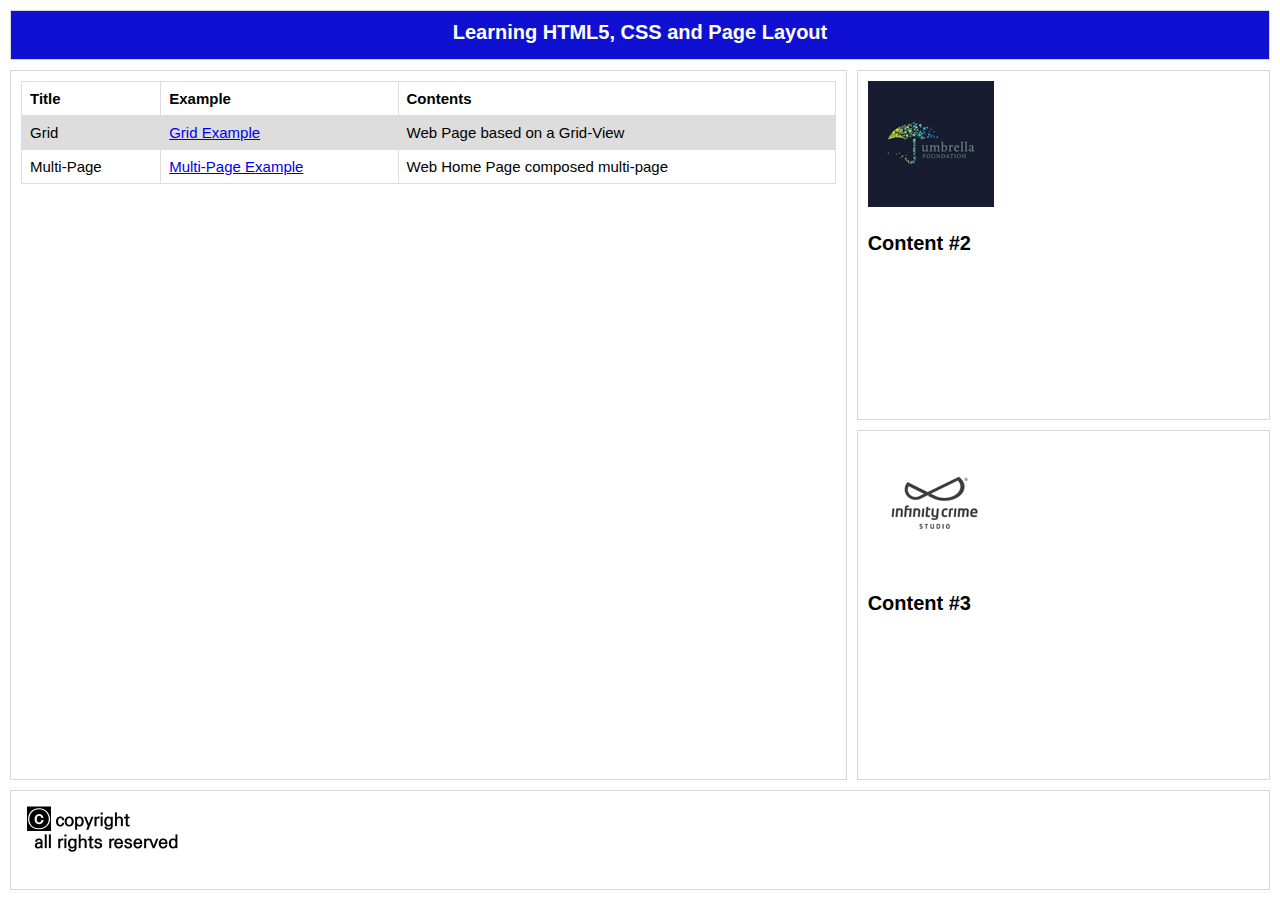
<file: index.html>
<!DOCTYPE html>
<html lang="en">
<head>
    <meta charset="UTF-8">
    <meta http-equiv="X-UA-Compatible" content="IE=edge">
    <meta name="viewport" content="width=device-width, initial-scale=1.0">
    <link rel="shortcut icon" href="../assets/favicon.ico">
    <title>Learning HTML & CSS</title>
    <style>
        body {
            margin: 0;
        }
        .container {
            width: 100vw;
            height: 100vh;

            font-family: 'Quicksand', sans-serif;
            font-weight: bold;
            font-size: 20px;

            display: grid;
            /* grid-template-columns: repeat(3, 1fr);
            grid-template-rows: 50px 1fr 1fr 100px; */
            grid-template: 50px 1fr 1fr 100px / repeat(3, 1fr);

            gap: 10px;
            padding: 10px;
            box-sizing: border-box;
        }
        .container div {
            padding: 10px;
            border: 1px solid rgb(219, 216, 216);
        }
        .header {
            grid-column-start: 1;
            grid-column-end: 4;
            background-color: rgb(16, 16, 211);
            color: white;
            text-align: center;
        }

        .content-large {
            grid-row-start: 2;
            grid-row-end: span 2;
            grid-column-start: 1;
            grid-column-end: 3;
        }
        .content-large p {
            font-weight: normal;  
            font-size: 15px;
            background-color: rgb(226, 222, 222);
        }

        table {
            font-family: arial, sans-serif;
            border-collapse: collapse;
            width: 100%;
            font-weight: normal;  
            font-size: 15px;
            }
        td, th {
            border: 1px solid #dddddd;
            text-align: left;
            padding: 8px;
            }

        tr:nth-child(even) {
            background-color: #dddddd;
            }

        .footer {
            grid-column: 1 / span 3;
        }
        .footer img {
            width: 163px;
            height: 55px;
            vertical-align: middle;
        }
    </style>
</head>
<body>
    <div class="container">
        <div class="header">Learning  HTML5, CSS and Page Layout
        </div>
        <div class="content-large">
            <table>
                <tr>
                  <th>Title</th>
                  <th>Example</th>
                  <th>Contents</th>
                </tr>
                <tr>
                  <td>Grid</td>
                  <td><a href="/layout/grid_layout.html">Grid Example</a></td>
                  <td>Web Page based on a Grid-View</td>
                </tr>
                <td>Multi-Page</td>
                <td><a href="/multi-page/home.html">Multi-Page Example</a></td>
                <td>Web Home Page composed multi-page</td>
              </tr>
            </table>
        </div>
        <div class="content-small">
            <img src="../images/2.gif" alt="image #1">
            <p>Content #2</p>
        </div>
        <div class="content-small">
            <img src="../images/5.gif" alt="image #2">
            <p>Content #3</p>
        </div>
        <div class="footer"> 
            <img src="../images/copyright.png" alt="copyright">    
        </div>
    </div>
</body>
</html>
</file>
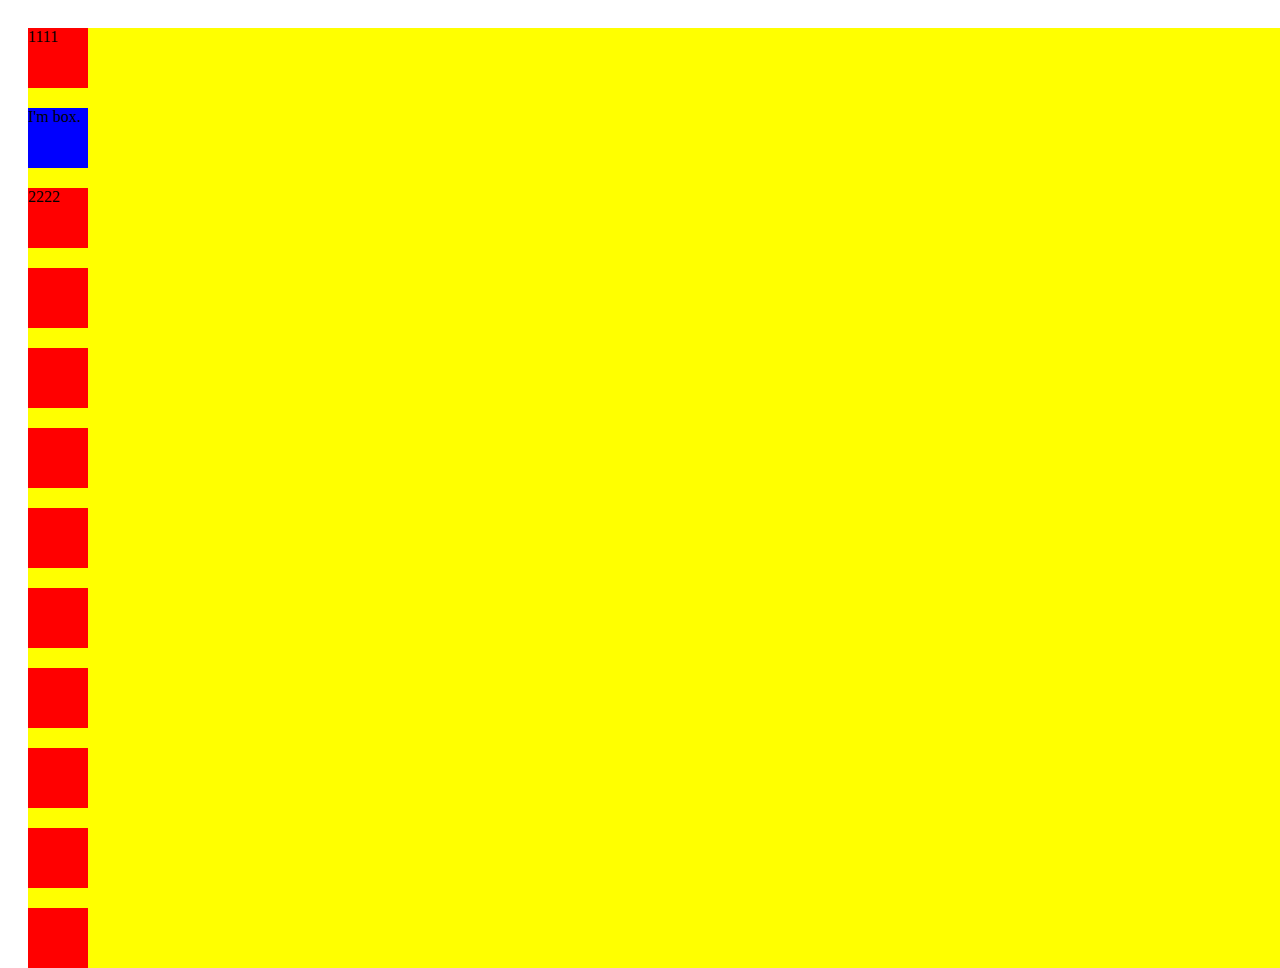
<file: box_model/position_test.html>
<!DOCTYPE html>
<html lang="en">
<head>
    <meta charset="UTF-8">
    <meta http-equiv="X-UA-Compatible" content="IE=edge">
    <meta name="viewport" content="width=device-width, initial-scale=1.0">
    <title>Position Test</title>
    <style>
        div {
            width: 60px;
            height: 60px;
            margin-bottom: 20px;
            background: red;
        }
        .container {
            background: yellow;
            left: 20px;
            top: 20px;
            position: relative;
        }
        .box {
            background: blue;
            left: 20px;
            top: 20px;
            position: sticky;
        }
    </style>
</head>
<body>
    <article class="container">
        <div>1111</div>
        <div class="box">I'm box.</div>
        <div>2222</div>
        <div></div>
        <div></div>
        <div></div>
        <div></div>
        <div></div>
        <div></div>
        <div></div>
        <div></div>
        <div></div>
    </article>
</body>
</html>
</file>
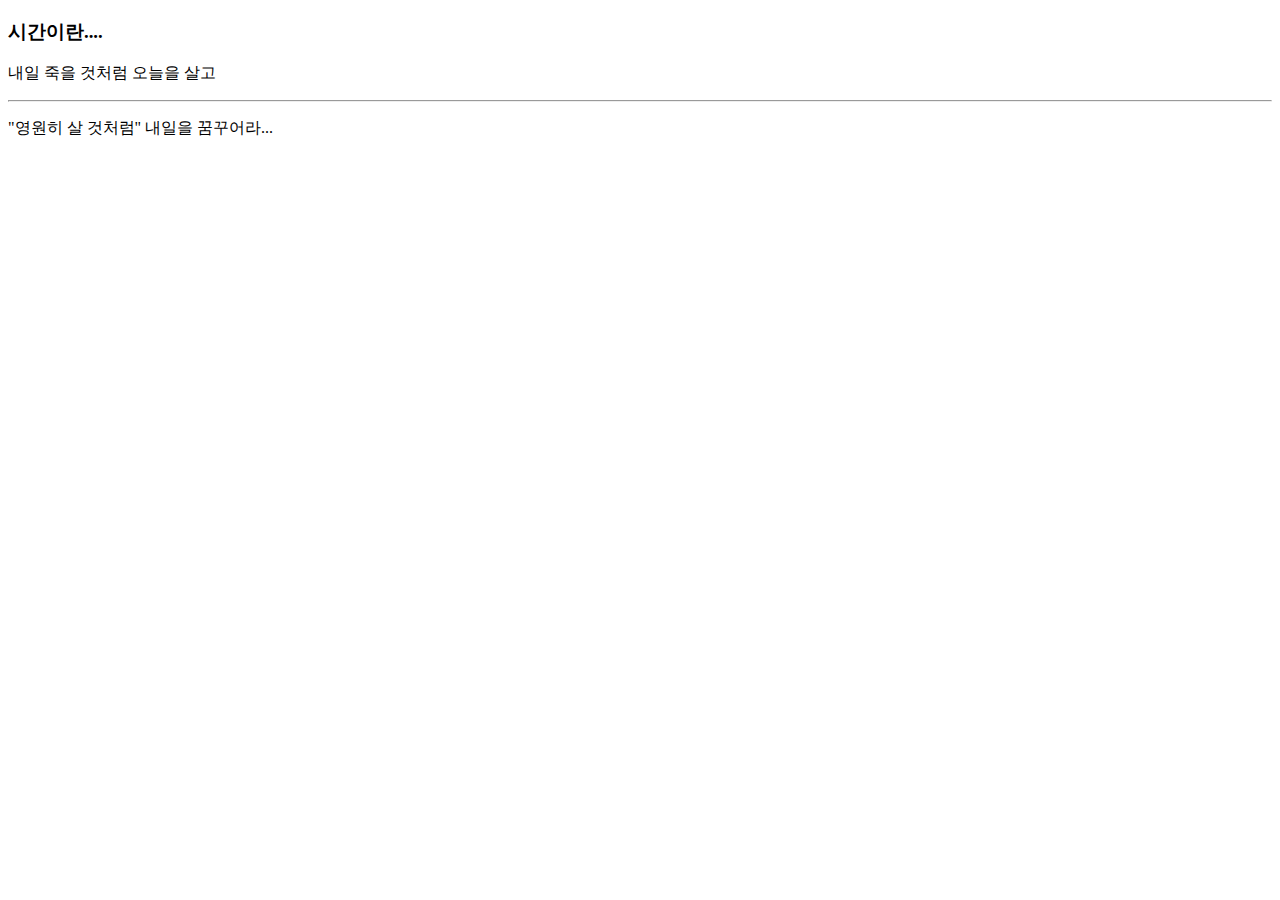
<file: box_model/test01.html>
<!DOCTYPE html>
<html lang="en">
<head>
    <meta charset="UTF-8">
    <meta http-equiv="X-UA-Compatible" content="IE=edge">
    <meta name="viewport" content="width=device-width, initial-scale=1.0">
    <title>Document</title>
</head>
<body>
    <h3>시간이란....</h3>
    <p>내일 죽을 것처럼 오늘을 살고</p>
    <hr>
    <p>"영원히 살 것처럼"
        <span>내일을 꿈꾸어라...</span>
    </p>
</body>
</html>
</file>
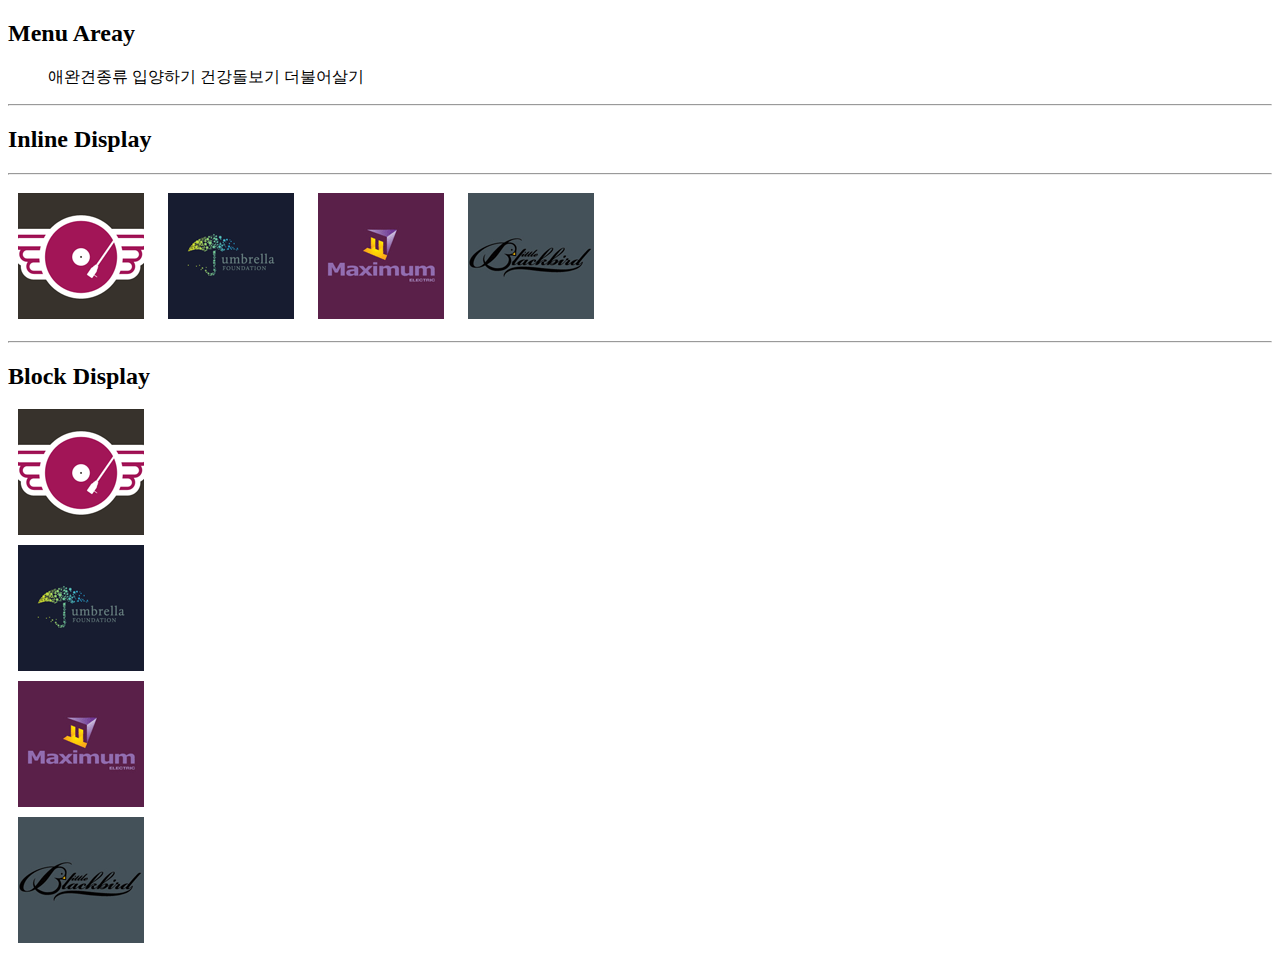
<file: box_model/test02.html>
<!DOCTYPE html>
<html lang="en">
<head>
    <meta charset="UTF-8">
    <meta http-equiv="X-UA-Compatible" content="IE=edge">
    <meta name="viewport" content="width=device-width, initial-scale=1.0">
    <title>Document</title>
    <style>
        #inline img {
            margin: 10px;
        }
        #block img {
            display: block;
            margin: 10px;
        }
        nav ul {
            list-style-type: none;
        }
        nav ul li {
            display: inline;
        }
        nav ul li a {
            color: black;
            text-decoration: none;
        }
    </style>
</head>
<body>
    <h2>Menu Areay</h2>
    <nav>
        <ul>
            <li>
                <a href="#">애완견종류</a>
            </li>
            <li>
                <a href="#">입양하기</a>
            </li>
            <li>
                <a href="#">건강돌보기</a>
            </li>
            <li>
                <a href="#">더불어살기</a>
            </li>
        </ul>
    </nav>
    <hr>
    <h2>Inline Display</h2>
    <hr>
    <div id="inline">
        <img src="../images/1.gif">
        <img src="../images/2.gif">
        <img src="../images/3.gif">
        <img src="../images/4.gif">
    </div>
    <hr>
    <h2>Block Display</h2>
    <div id="block">
        <img src="../images/1.gif">
        <img src="../images/2.gif">
        <img src="../images/3.gif">
        <img src="../images/4.gif">
    </div>
</body>
</html>
</file>
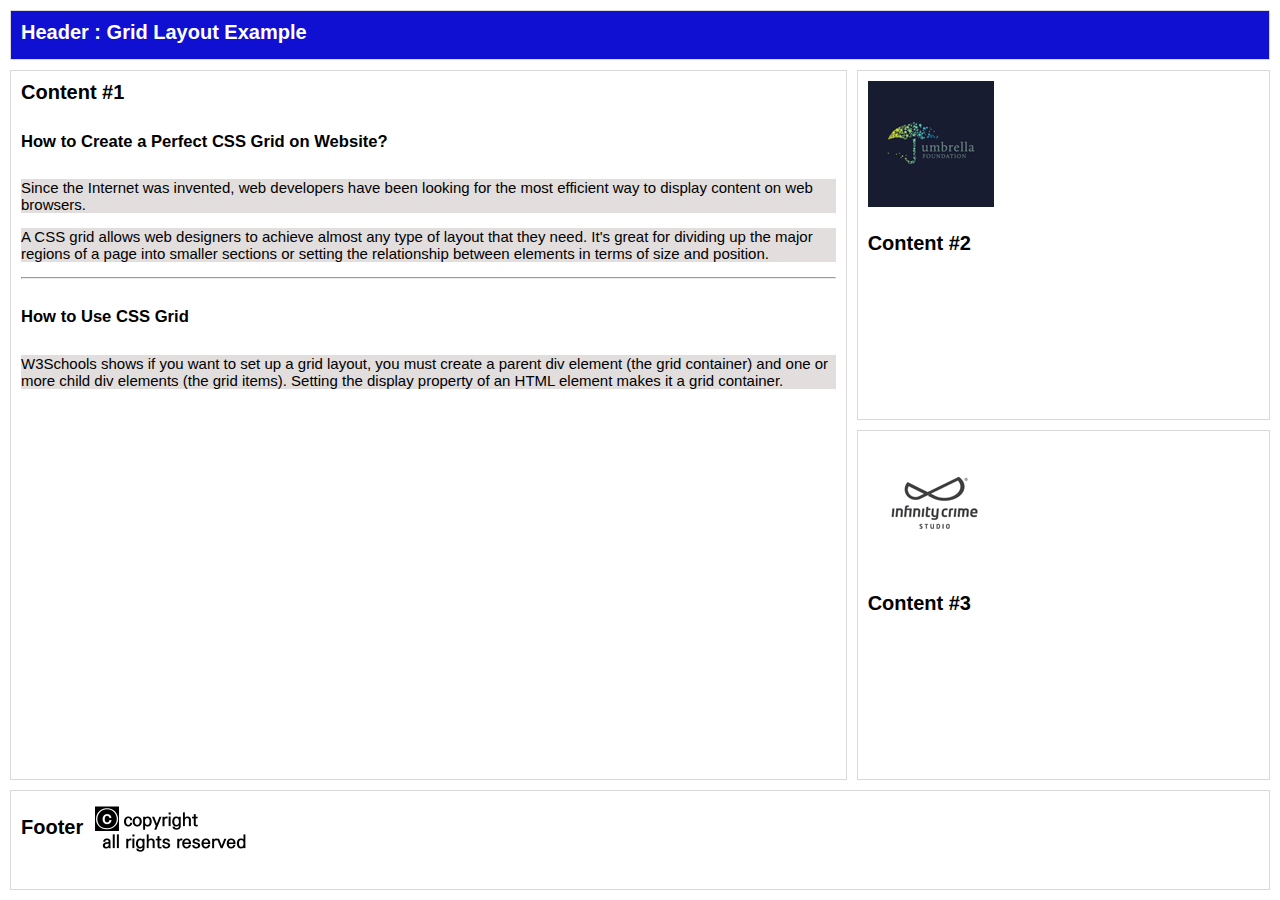
<file: layout/grid_layout.html>
<!DOCTYPE html>
<html lang="en">
<head>
    <meta charset="UTF-8">
    <meta http-equiv="X-UA-Compatible" content="IE=edge">
    <meta name="viewport" content="width=device-width, initial-scale=1.0">
    <link rel="shortcut icon" href="../assets/favicon.ico">
    <title>Grid Layout</title>
    <style>
        body {
            margin: 0;
        }
        .container {
            width: 100vw;
            height: 100vh;

            font-family: 'Quicksand', sans-serif;
            font-weight: bold;
            font-size: 20px;

            display: grid;
            /* grid-template-columns: repeat(3, 1fr);
            grid-template-rows: 50px 1fr 1fr 100px; */
            grid-template: 50px 1fr 1fr 100px / repeat(3, 1fr);

            gap: 10px;
            padding: 10px;
            box-sizing: border-box;
        }
        .container div {
            padding: 10px;
            border: 1px solid rgb(219, 216, 216);
        }
        .header {
            grid-column-start: 1;
            grid-column-end: 4;
            background-color: rgb(16, 16, 211);
            color: white;
        }

        .content-large {
            grid-row-start: 2;
            grid-row-end: span 2;
            grid-column-start: 1;
            grid-column-end: 3;
        }
        .content-large p {
            font-weight: normal;  
            font-size: 15px;
            background-color: rgb(226, 222, 222);
        }
        .footer {
            grid-column: 1 / span 3;
        }
        .footer img {
            width: 163px;
            height: 55px;
            vertical-align: middle;
        }
    </style>
</head>
<body>
    <div class="container">
        <div class="header">Header : Grid Layout Example
        </div>
        <div class="content-large">Content #1
            <h5>How to Create a Perfect CSS Grid on Website?</h5>
            <p> 
                Since the Internet was invented, web developers have been looking for 
                the most efficient way to display content on web browsers. 
            </p>
            <p>A CSS grid allows web designers to achieve almost any type of layout that 
                they need. It's great for dividing up the major regions of a page into 
                smaller sections or setting the relationship between elements in terms of size 
                and position.
            </p>
            <hr>
            <h5>How to Use CSS Grid</h5>
            <p>
                W3Schools shows if you want to set up a grid layout, you must create a parent 
                div element (the grid container) and one or more child div elements (the grid items).

                Setting the display property of an HTML element makes it a grid container.
            </p>
        </div>
        <div class="content-small">
            <img src="../images/2.gif" alt="image #1">
            <p>Content #2</p>
        </div>
        <div class="content-small">
            <img src="../images/5.gif" alt="image #2">
            <p>Content #3</p>
        </div>
        <div class="footer">Footer 
            <img src="../images/copyright.png" alt="copyright">    
        </div>
    </div>
</body>
</html>
</file>
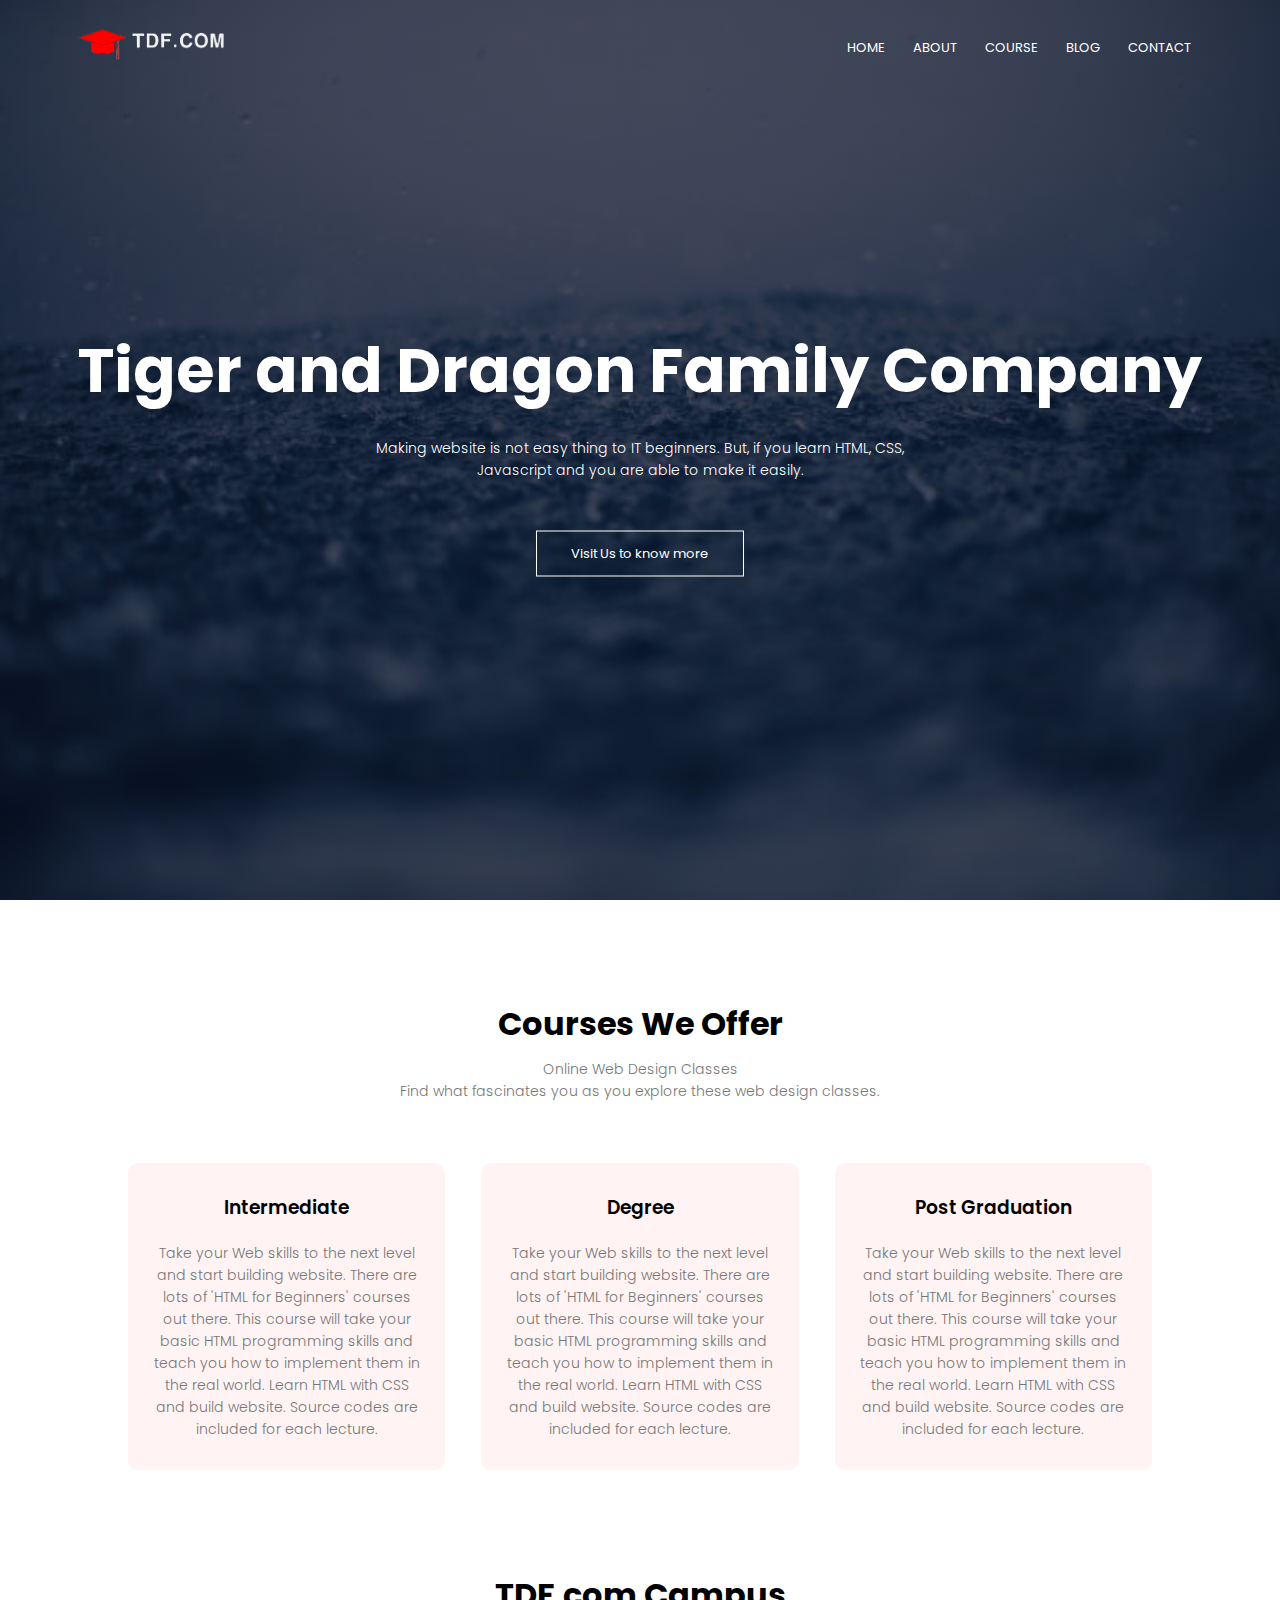
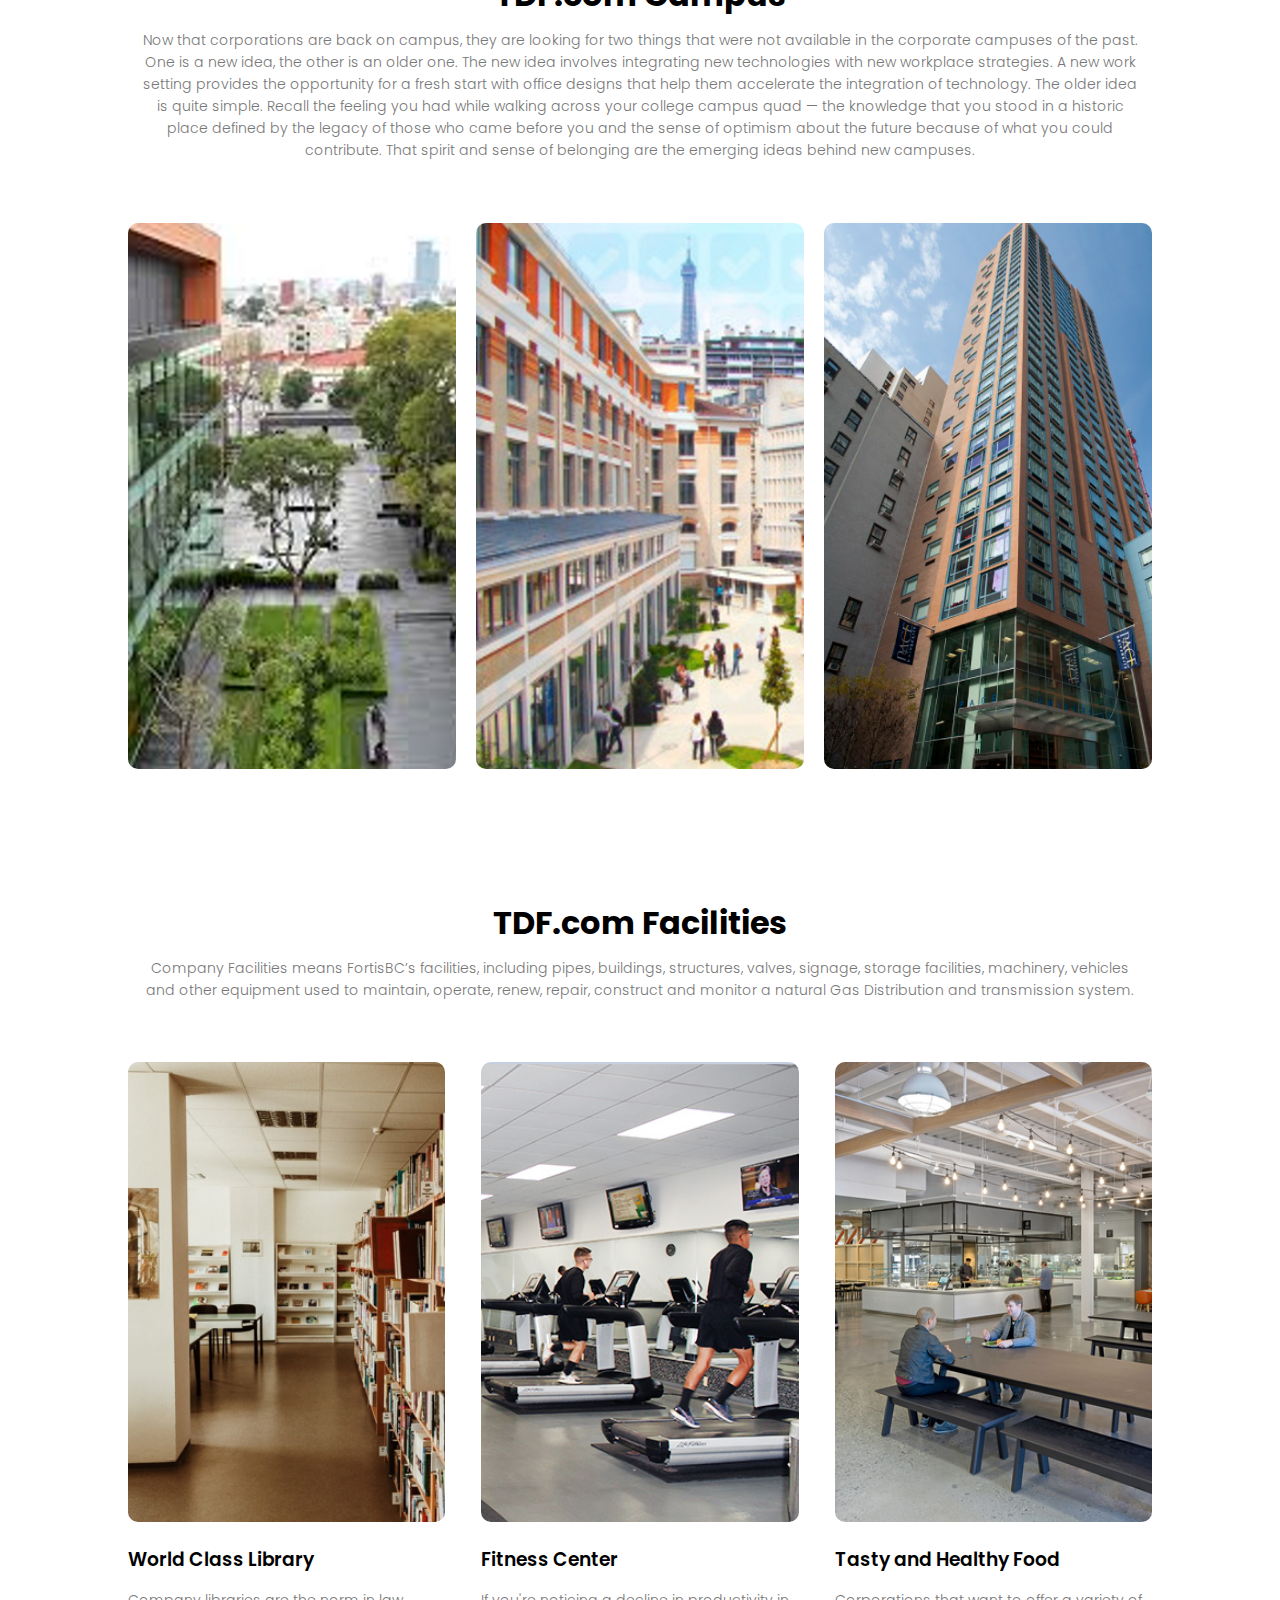
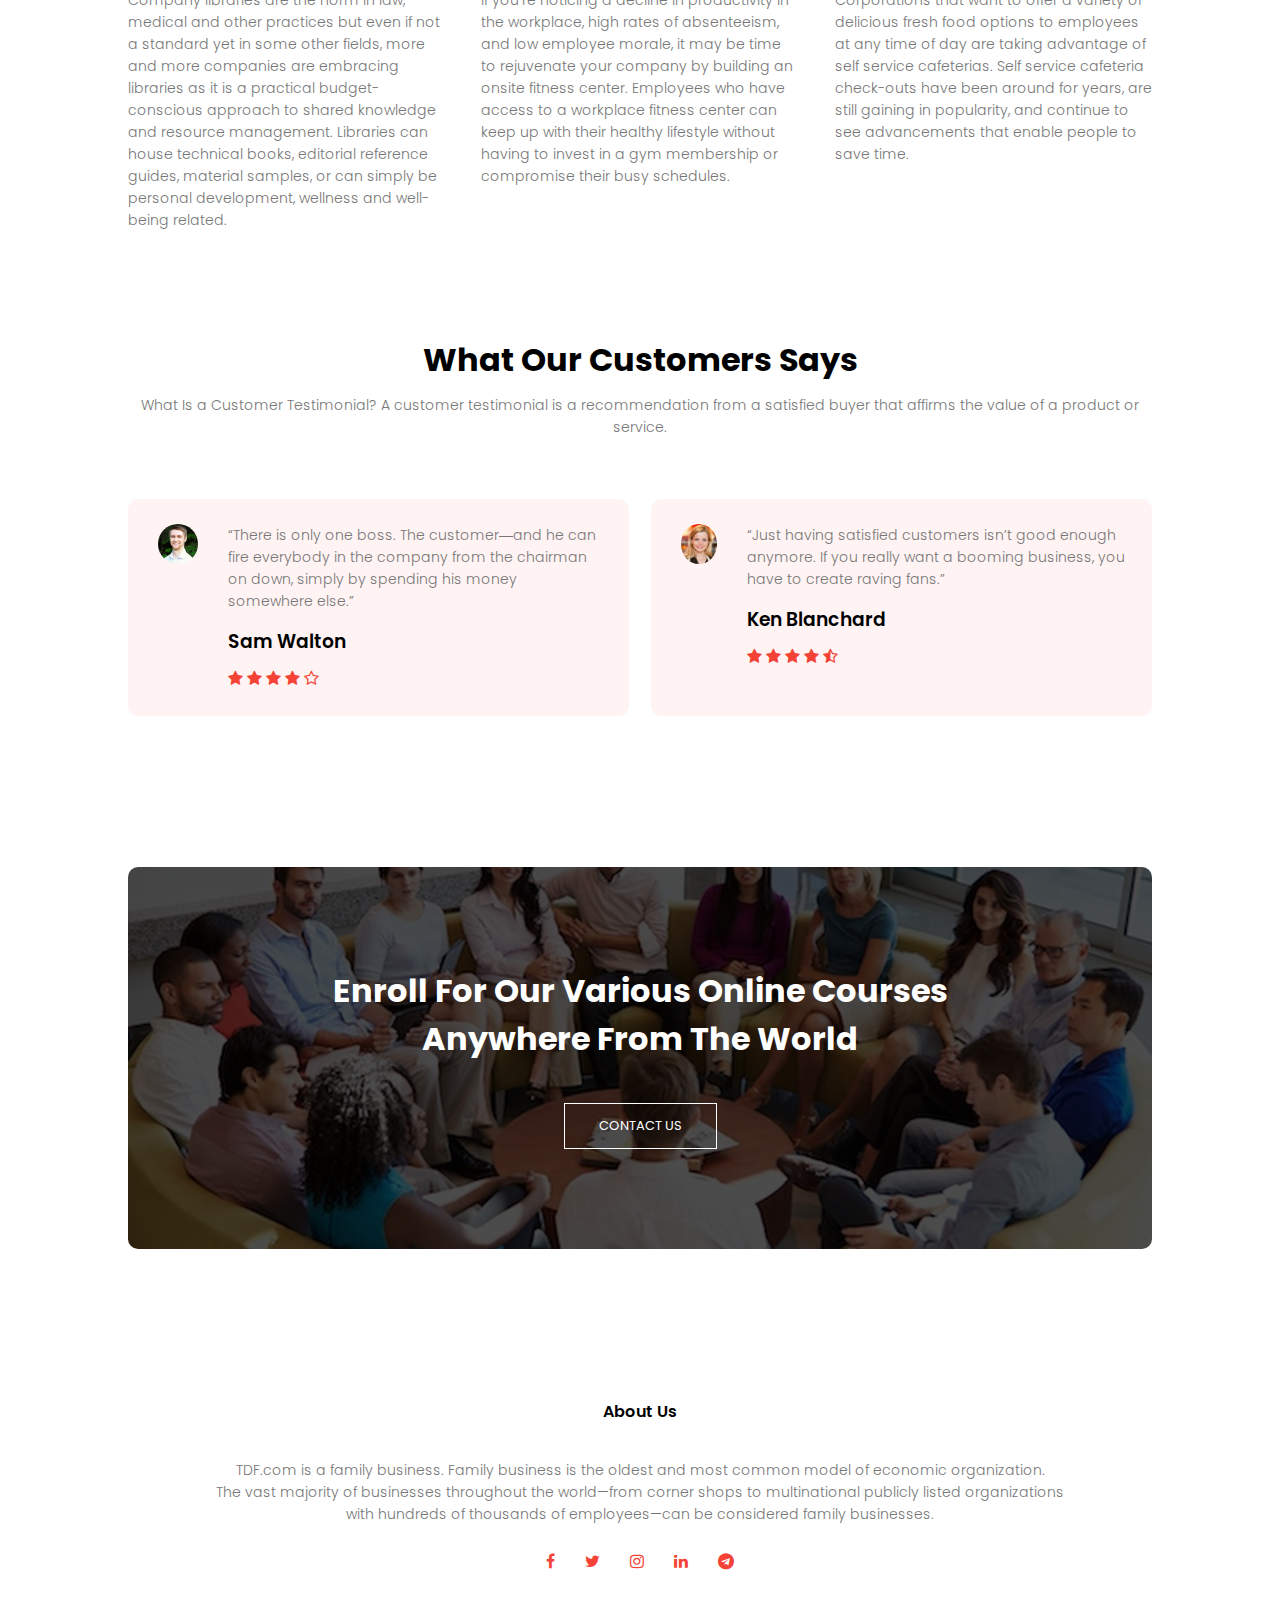
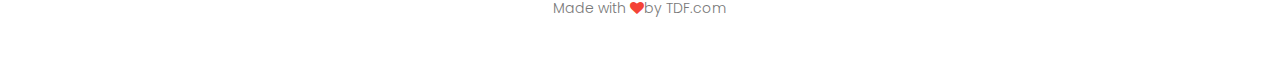
<file: multi-page/home.html>
<!DOCTYPE html>
<html lang="en">
<head>
    <meta charset="UTF-8">
    <meta http-equiv="X-UA-Compatible" content="IE=edge">
    <meta name="viewport" content="width=device-width, initial-scale=1.0">
    <title>University Website Design</title>
    <link rel="stylesheet" href="../css/uni-style.css">
    <link rel="preconnect" href="https://fonts.googleapis.com">
    <link rel="preconnect" href="https://fonts.gstatic.com" crossorigin>
    <link href="https://fonts.googleapis.com/css2?family=Poppins:wght@100;200;300;400;600;700&display=swap" rel="stylesheet">
    <link rel="stylesheet" href="https://stackpath.bootstrapcdn.com/font-awesome/4.7.0/css/font-awesome.min.css">
</head>
<body>
    <section class="header">
        <nav>
            <a href="home.html"><img src="../images/tdf_logo3-tr.png" alt=""></a>
            <div class="nav-links" id="navLinks">
                <i class="fa fa-times" onclick="hideMenu()"></i>
                <ul>
                    <li><a href="#">HOME</a></li>
                    <li><a href="#">ABOUT</a></li>
                    <li><a href="#">COURSE</a></li>
                    <li><a href="#">BLOG</a></li>
                    <li><a href="#">CONTACT</a></li>
                </ul>
            </div>
            <i class="fa fa-bars" onclick="showMenu()"></i>
        </nav>

        <div class="text-box">
            <h1>Tiger and Dragon Family Company</h1>
            <p>Making website is not easy thing to IT beginners.
               But, if you learn HTML, CSS, <br> Javascript and you are able to make it easily. 
            </p>
            <a href="" class="hero-btn">Visit Us to know more</a>
        </div>
    </section>

    <!-- ----- course ----- -->
    <section class="course">
        <h1>Courses We Offer</h1>
        <p>
            Online Web Design Classes
            <br>
            Find what fascinates you as you explore these web design classes.
        </p>

        <div class="row">
            <div class="course-col">
                <h3>Intermediate</h3>
                <p>
                    Take your Web skills to the next level and start building website.
                    There are lots of 'HTML for Beginners' courses out there. This course will take 
                    your basic HTML programming skills and teach you how to implement them in the 
                    real world. Learn HTML with CSS and build website.

                    Source codes are included for each lecture.
                </p>
            </div>
            <div class="course-col">
                <h3>Degree</h3>
                <p>
                    Take your Web skills to the next level and start building website.
                    There are lots of 'HTML for Beginners' courses out there. This course will take 
                    your basic HTML programming skills and teach you how to implement them in the 
                    real world. Learn HTML with CSS and build website.

                    Source codes are included for each lecture.
                </p>
            </div>
            <div class="course-col">
                <h3>Post Graduation</h3>
                <p>
                    Take your Web skills to the next level and start building website.
                    There are lots of 'HTML for Beginners' courses out there. This course will take 
                    your basic HTML programming skills and teach you how to implement them in the 
                    real world. Learn HTML with CSS and build website.

                    Source codes are included for each lecture.
                </p>
            </div>
        </div>
    </section>

    <!-- ----- campus ----- -->
    <section class="campus">
        <h1>TDF.com Campus</h1>
        <p>
            Now that corporations are back on campus, they are looking for two things 
            that were not available in the corporate campuses of the past. 
            One is a new idea, the other is an older one.

            The new idea involves integrating new technologies with new workplace strategies. 
            A new work setting provides the opportunity for a fresh start with office designs 
            that help them accelerate the integration of technology. 
            The older idea is quite simple. Recall the feeling you had while walking across 
            your college campus quad — the knowledge that you stood in a historic place defined 
            by the legacy of those who came before you and the sense of optimism about 
            the future because of what you could contribute. 
            That spirit and sense of belonging are the emerging ideas behind new campuses.
        </p>
        <div class="row">
            <div class="campus-col">
                <img src="../images/multi-pages/campus-seoul.png">
                <div class="layer">
                    <h3>SEOUL</h3>
                </div>
            </div>
            <div class="campus-col">
                <img src="../images/multi-pages/campus-paris2.PNG">
                <div class="layer">
                    <h3>PARIS</h3>
                </div>
            </div>
            <div class="campus-col">
                <img src="../images/multi-pages/campus-newyork2.png">
                <div class="layer">
                    <h3>NEW YORK</h3>
                </div>
            </div>
        </div>
    </section>

    <!-- ----- Facilities ----- -->
    <section class="facilities">
    <h1>TDF.com Facilities</h1>
    <p>
        Company Facilities means FortisBC’s facilities, including pipes, buildings, structures, 
        valves, signage, storage facilities, machinery, vehicles and other equipment used to 
        maintain, operate, renew, repair, construct and monitor a natural Gas Distribution and 
        transmission system.
    </p>
    <div class="row">
        <div class="facilities-col">
            <img src="../images/multi-pages/library1.png">
            <h3>World Class Library</h3>
            <p>
                Company libraries are the norm in law, medical and other practices but even if not 
                a standard yet in some other fields, more and more companies are embracing libraries 
                as it is a practical budget-conscious approach to shared knowledge and resource management.

                Libraries can house technical books, editorial reference guides, material samples, or 
                can simply be personal development, wellness and well-being related.
            </p>
        </div>
        <div class="facilities-col">
            <img src="../images/multi-pages/fitnessCenter.png">
            <h3>Fitness Center</h3>
            <p>
                If you're noticing a decline in productivity in the workplace, high rates of absenteeism, 
                and low employee morale, it may be time to rejuvenate your company by building an onsite 
                fitness center. 
                Employees who have access to a workplace fitness center can keep up with their healthy lifestyle 
                without having to invest in a gym membership or compromise their busy schedules. 
            </p>
        </div>
        <div class="facilities-col">
            <img src="../images/multi-pages/cafeteria.png">
            <h3>Tasty and Healthy Food</h3>
            <p>
                Corporations that want to offer a variety of delicious fresh food options to employees at any time 
                of day are taking advantage of self service cafeterias.
                Self service cafeteria check-outs have been around for years, are still gaining in popularity, 
                and continue to see advancements that enable people to save time.
            </p>
        </div>
    </div>
    </section>

    <!-- ----- Testimonials ----- -->
    <section class="testimonials">
        <h1>What Our Customers Says</h1>
        <p>What Is a Customer Testimonial? A customer testimonial is a recommendation from a satisfied buyer 
            that affirms the value of a product or service.
        </p>
        <div class="row">
            <div class="testimonial-col">
                <img src="../images/multi-pages/Billy John.png">
                <div>
                    <p>
                        “There is only one boss. The customer―and he can fire everybody in the company from 
                        the chairman on down, simply by spending his money somewhere else.”
                    </p>
                    <h3>Sam Walton</h3>
                    <i class="fa fa-star"></i>
                    <i class="fa fa-star"></i>
                    <i class="fa fa-star"></i>
                    <i class="fa fa-star"></i>
                    <i class="fa fa-star-o"></i>
                </div>
            </div>
            <div class="testimonial-col">
                <img src="../images/multi-pages/Linda Kim.PNG">
                <div>
                    <p>
                        “Just having satisfied customers isn’t good enough anymore. If you really want a booming 
                        business, you have to create raving fans.”
                    </p>
                    <h3>Ken Blanchard</h3>
                    <i class="fa fa-star"></i>
                    <i class="fa fa-star"></i>
                    <i class="fa fa-star"></i>
                    <i class="fa fa-star"></i>
                    <i class="fa fa-star-half-o"></i>
                </div>
            </div>
        </div>

    </section>
    
    <!-- ----- Call to Action ----- -->
    <section class="cta">
        <h1>
            Enroll For Our Various Online Courses<br>Anywhere From The World
        </h1>
        <a href="" class="hero-btn">CONTACT US</a>

    </section>

    <!-- ----- Footer ----- -->
    <section class="footer">
        <h4>About Us</h4>
        <p>
            TDF.com is a family business. Family business is the oldest and most common model of 
            economic organization.<br>
            The vast majority of businesses throughout the world—from corner shops to multinational 
            publicly listed organizations <br>with hundreds of thousands of employees—can be considered family businesses.
        </p>
        <div class="icons">
            <i class="fa fa-facebook"></i>
            <i class="fa fa-twitter"></i>
            <i class="fa fa-instagram"></i>
            <i class="fa fa-linkedin"></i>
            <i class="fa fa-telegram"></i>
        </div>
        <p>Made with <i class="fa fa-heart"></i>by TDF.com</p>
    </section>

    <!-- Javascript for Toggle Menu -->
    <script>

        var navLinks = document.getElementById("navLinks");
        function showMenu() {
            navLinks.style.right = "0";
        }
        function hideMenu() {
            navLinks.style.right = "-200px";
        }
    </script>

</body>
</html>
</file>
<file: css/uni-style.css>
* {
	margin: 0;
	padding: 0;
	font-family: 'Poppins', sans-serif;
}

.header {
	min-height: 100vh;
	width: 100%;
	background-image: linear-gradient(rgba(4, 9, 30, 0.7), rgba(4, 9, 30, 0.7)),
		url(../images/multi-pages/banner.jpg);
	background-position: center;
	background-size: cover;
	position: relative;
}

nav {
	display: flex;
	padding: 2% 6%;
	justify-content: space-between;
	align-items: center;
}
nav img {
	width: 150px;
}
.nav-links {
	flex: 1;
	text-align: right;
}
.nav-links ul li {
	list-style: none;
	display: inline-block;
	padding: 8px 12px;
	position: relative;
}
.nav-links ul li a {
	color: #fff;
	text-decoration: none;
	font-size: 13px;
}
.nav-links ul li::after {
	content: '';
	width: 0%;
	height: 2px;
	background: #f44336;
	display: block;
	margin: auto;
	transition: 0.5s;
}
.nav-links ul li:hover::after {
	width: 100%;
}
.text-box {
	width: 90%;
	color: #fff;
	position: absolute;
	top: 50%;
	left: 50%;
	transform: translate(-50%, -50%);
	text-align: center;
}
.text-box h1 {
	font-size: 62px;
}
.text-box p {
	margin: 10px 0 40px;
	font-size: 14px;
	color: #fff;
}
.hero-btn {
	display: inline-block;
	text-decoration: none;
	color: #fff;
	border: 1px solid #fff;
	padding: 12px 34px;
	font-size: 13px;
	background: transparent;
	position: relative;
	cursor: pointer;
}
.hero-btn:hover {
	border: 1px solid #f44336;
	background: #f44336;
	transition: 1s;
}
nav .fa {
	display: none;
}

@media (max-width: 700px) {
	.text-box h1 {
		font-size: 20px;
	}
	.nav-links ul li {
		display: block;
	}
	.nav-links {
		position: absolute;
		background: #f44336;
		height: 100vh;
		width: 200px;
		top: 0;
		right: -200px;
		text-align: left;
		z-index: 2;
		transition: 1s;
	}
	nav .fa {
		display: block;
		color: #fff;
		margin: 10px;
		font-size: 22px;
		cursor: pointer;
	}
	.nav-links ul {
		padding: 30px;
	}
}

/* ----- Course ----- */
.course {
	width: 80%;
	margin: auto;
	text-align: center;
	padding-top: 100px;
}
hi {
	font-size: 36px;
	font-weight: 600;
}
p {
	color: #777;
	font-size: 14px;
	font-weight: 300;
	line-height: 22px;
	padding: 10px;
}
.row {
	margin-top: 5%;
	display: flex;
	justify-content: space-between;
}
.course-col {
	flex-basis: 31%;
	background: #fff3f3;
	border-radius: 10px;
	margin-bottom: 5%;
	padding: 20px 12px;
	box-sizing: border-box;
	transition: 0.5s;
}
h3 {
	text-align: center;
	font-weight: 600;
	margin: 10px 0;
}
.course-col:hover {
	box-shadow: 0 0 20px 0px rgba(0, 0, 0, 0.2);
}
@media (max-width: 700px) {
	.row {
		flex-direction: column;
	}
}

/* ----- Campus ----- */
.campus {
	width: 80%;
	margin: auto;
	text-align: center;
	padding-top: 50px;
}
.campus-col {
	flex-basis: 32%;
	border-radius: 10px;
	margin-bottom: 30px;
	position: relative;
	overflow: hidden;
}
.campus-col img {
	width: 100%;
	display: block;
}
.layer {
	background: transparent;
	height: 100%;
	width: 100%;
	position: absolute;
	top: 0;
	left: 0;
	transition: 0.5s;
}
.layer:hover {
	background: rgba(226, 0, 0, 0.7);
}
.layer h3 {
	width: 100%;
	font-weight: 500;
	color: #fff;
	font-size: 26px;
	bottom: 0;
	left: 50%;
	transform: translateX(-50%);
	position: absolute;
	opacity: 0;
	transition: 0.5s;
}
.layer:hover h3 {
	bottom: 49%;
	opacity: 1;
}

/* ----- Facilities ----- */
.facilities {
	width: 80%;
	margin: auto;
	text-align: center;
	padding-top: 100px;
}
.facilities-col {
	flex-basis: 31%;
	border-radius: 10px;
	margin-bottom: 5px;
	text-align: left;
}
.facilities-col img {
	width: 100%;
	border-radius: 10px;
}
.facilities-col p {
	padding: 0;
}
.facilities-col h3 {
	margin-top: 16px;
	margin-bottom: 15px;
	text-align: left;
}

/* ----- Testimonials ----- */
.testimonials {
	width: 80%;
	margin: auto;
	padding-top: 100px;
	text-align: center;
}
.testimonial-col {
	flex-basis: 44%;
	border-radius: 10px;
	margin-bottom: 5%;
	text-align: left;
	background: #fff3f3;
	padding: 25px;
	cursor: pointer;
	display: flex;
}
.testimonial-col img {
	height: 40px;
	margin-left: 5px;
	margin-right: 30px;
	border-radius: 50%;
}
.testimonial-col p {
	padding: 0;
}
.testimonial-col h3 {
	margin-top: 15px;
	text-align: left;
}
.testimonial-col .fa {
	color: #f44336;
}
@media (max-width: 700px) {
	.testimonial-col img {
		margin-left: 0px;
		margin-right: 15px;
	}
}

/* ----- Call to Action ----- */
.cta {
	margin: 100px auto;
	width: 80%;
	background-image: linear-gradient(rgba(0, 0, 0, 0.7), rgba(0, 0, 0, 0.7)),
		url(../images/multi-pages/banner2.jpeg);
	background-position: center;
	background-size: cover;
	border-radius: 10px;
	text-align: center;
	padding: 100px 0;
}
.cta h1 {
	color: #fff;
	margin-bottom: 40px;
	padding: 0;
}
@media (max-width: 700px) {
	.cta h1 {
		font-size: 24px;
	}
}

/* ----- Footer ----- */
.footer {
	width: 100%;
	text-align: center;
	padding: 30px 0;
}
.footer h4 {
	margin-bottom: 25px;
	margin-top: 20px;
	font-weight: 600;
}
.icons .fa {
	color: #f44336;
	margin: 0 13px;
	cursor: pointer;
	padding: 18px 0;
}
.fa-heart {
	color: #f44336;
}
</file>
